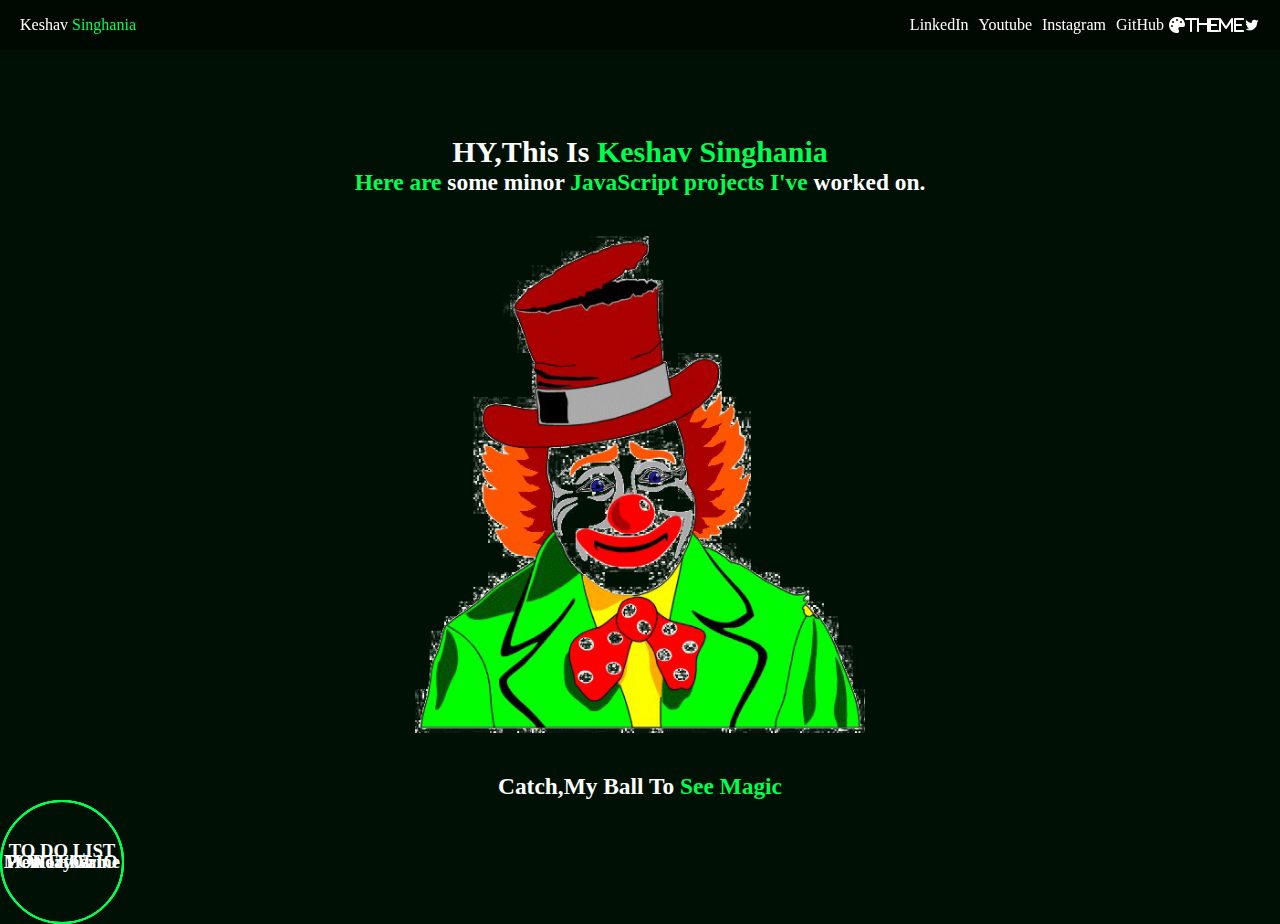
<file: index.html>
<!DOCTYPE html>
<html lang="en">
<head>
    <meta charset="UTF-8">
    <meta name="viewport" content="width=device-width, initial-scale=1.0">
    <title>Project:KeshavSinghania</title>
    <link rel="stylesheet" href="style.css">
    <link href='https://unpkg.com/boxicons@2.1.4/css/boxicons.min.css' rel='stylesheet'>
    <link rel="stylesheet" href="https://cdnjs.cloudflare.com/ajax/libs/font-awesome/6.0.0-beta3/css/all.min.css">

</head>
<body>
   
    <header>
        <div class="slideBar">
            <ul>
                <li onclick="closeSlider()"><a href="#""><i class='bx bxl-twitter'></i></a></li>
                <li><a href="https://www.linkedin.com/in/keshav-singhania-815943284/">LinkedIn</a></li>
                <li><a href="https://www.youtube.com/@MrclasherFF">Youtube</a></li>
                <li><a href="https://www.instagram.com/keshavks__">Instagram</a></li>
                <li><a href="https://github.com/keshavSinghania">GitHub</a></li>
            </ul>
        </div>
        <div class="navDiv">
            <div class="logoDiv">Keshav <span>Singhania</span></div>
            <div class="linksDiv">
                <ul class="linkList">
                    <li><a href="https://www.linkedin.com/in/keshav-singhania-815943284/">LinkedIn</a></li>
                    <li><a href="https://www.youtube.com/@MrclasherFF">Youtube</a></li>
                    <li><a href="https://www.instagram.com/keshavks__">Instagram</a></li>
                    <li><a href="https://github.com/keshavSinghania">GitHub</a></li>
                    <i onclick="changeTheme();" class="fa-solid fa-palette">theme</i>
                    <i onclick="openSlider();" class='bx bxl-twitter'></i>
                </ul>
            </div>
        </div>
    </header>
    <main>
        <div class="headlineDiv">
            <h2>HY,This Is <span>Keshav Singhania</span></h2>
            <h3><span>Here are </span>some minor <span>JavaScript projects I've </span>worked on.</h3>
            <img src="jocker.png" alt="">
            <h3>Catch,My Ball To <span>See Magic</span></h3>
        </div>
        <div class="projectBallsDiv">
            <a href="weather/weather.html"><div class="projectBall1 projectBalls"><h3>Weather</h3></div></a>
            <a href="portfolio/portfolio.html"><div class="projectBall2 projectBalls"><h3>PORTFOLIO</h3></div></a>
            <a href="toDoList/toDoList.html"><div class="projectBall3 projectBalls"><h3>TO DO LIST<br> &nbsp;&nbsp;&nbsp;&nbsp;&nbsp;&nbsp;</h3></div></a>
            <a href="memoryGame/memoryGame.html"><div class="projectBall4 projectBalls"><h3>MemoryGame</h3></div></a>
            
        </div>
    </main>
    <loader>
        <div class="loader"></div>
    </loader>
</main>
</body>
<script src="index.js"></script>
<script src="theme.js"></script>
</html>
</file>
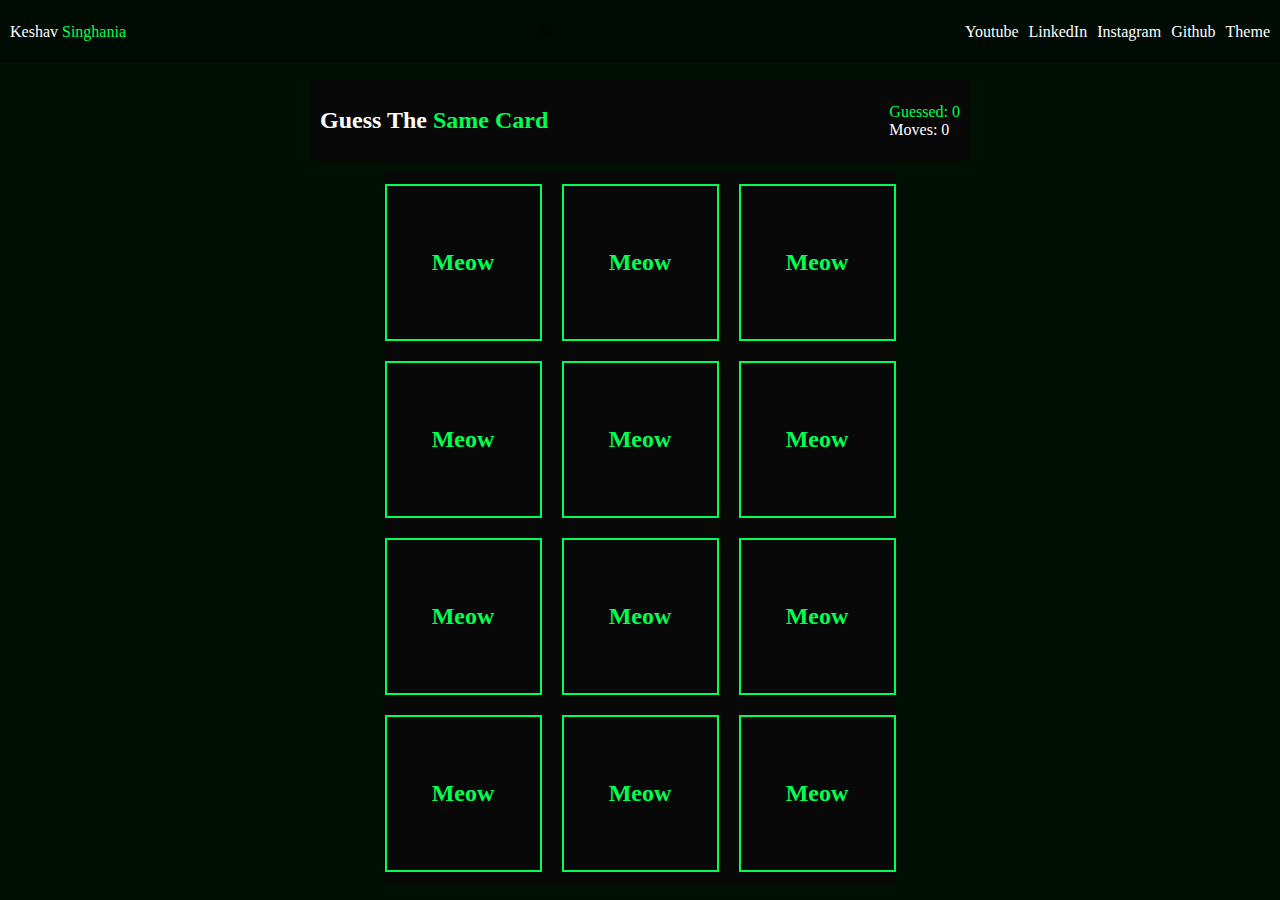
<file: memoryGame/memoryGame.html>
<!DOCTYPE html>
<html lang="en">
<head>
    <meta charset="UTF-8">
    <meta name="viewport" content="width=device-width, initial-scale=1.0">
    <title>Guess The Same Card</title>
    <link href="memoryGame.css" rel="stylesheet">
    <link href='https://unpkg.com/boxicons@2.1.4/css/boxicons.min.css' rel='stylesheet'>
</head>
<body>
    <nav>
        <div class="navDiv">
            <div class="logoDiv"><p>Keshav <span>Singhania</span></p></div>
             <span onclick="showMenu()" class="menuIcon"><i class='bx bx-menu'></i></span>
            <div class="linksDiv">
                <!-- <span class="menuIcon"><i class='bx bx-menu'></i></span> -->
                <ul>
                    <li><a href="https://www.youtube.com/@MrclasherFF">Youtube</a></li>
                    <li><a href="https://www.linkedin.com/in/keshav-singhania-815943284/">LinkedIn</a></li>
                    <li><a href="https://www.instagram.com/keshavks__">Instagram</a></li>
                    <li><a href="https://github.com/keshavSinghania">Github</a></li>
                    <li onclick= "changeTheme()">Theme </li>
                    <span class="menuIcon1" > <i class='bx bx-menu' onclick="hideMenu();"></i></span>
                </ul>
            </div>
        </div>
    </nav>
    <main>
        <div class="scoresDiv">
            <div class="gameName"><h2>Guess The <span>Same Card</span></h2></div>
            <div class="scores">
                <div class="guess">Guessed: <span class="valueGuess">0</span></div>
                <div class="moves">Moves: <span id="valueMoves">0</span></div>
            </div>
        </div>
        <div class="gameDiv">
            <ul class="myCards">

            </ul>
            <div class="won">
                <div class="wonImg">
                    <img src="won.gif" alt="">
                </div>
                <div class="wonMssg">
                    <h2>Meow Meow <span>You Did It</span> Meow Meow</h2>
                </div>
                <div class="restart">
                    <button onclick="refresh()">Restart Game</button>
                </div>
                
                
            </div>
        </div>
    </main>
    <script src="memoryGame.js"></script>
</body>
</html>
</file>
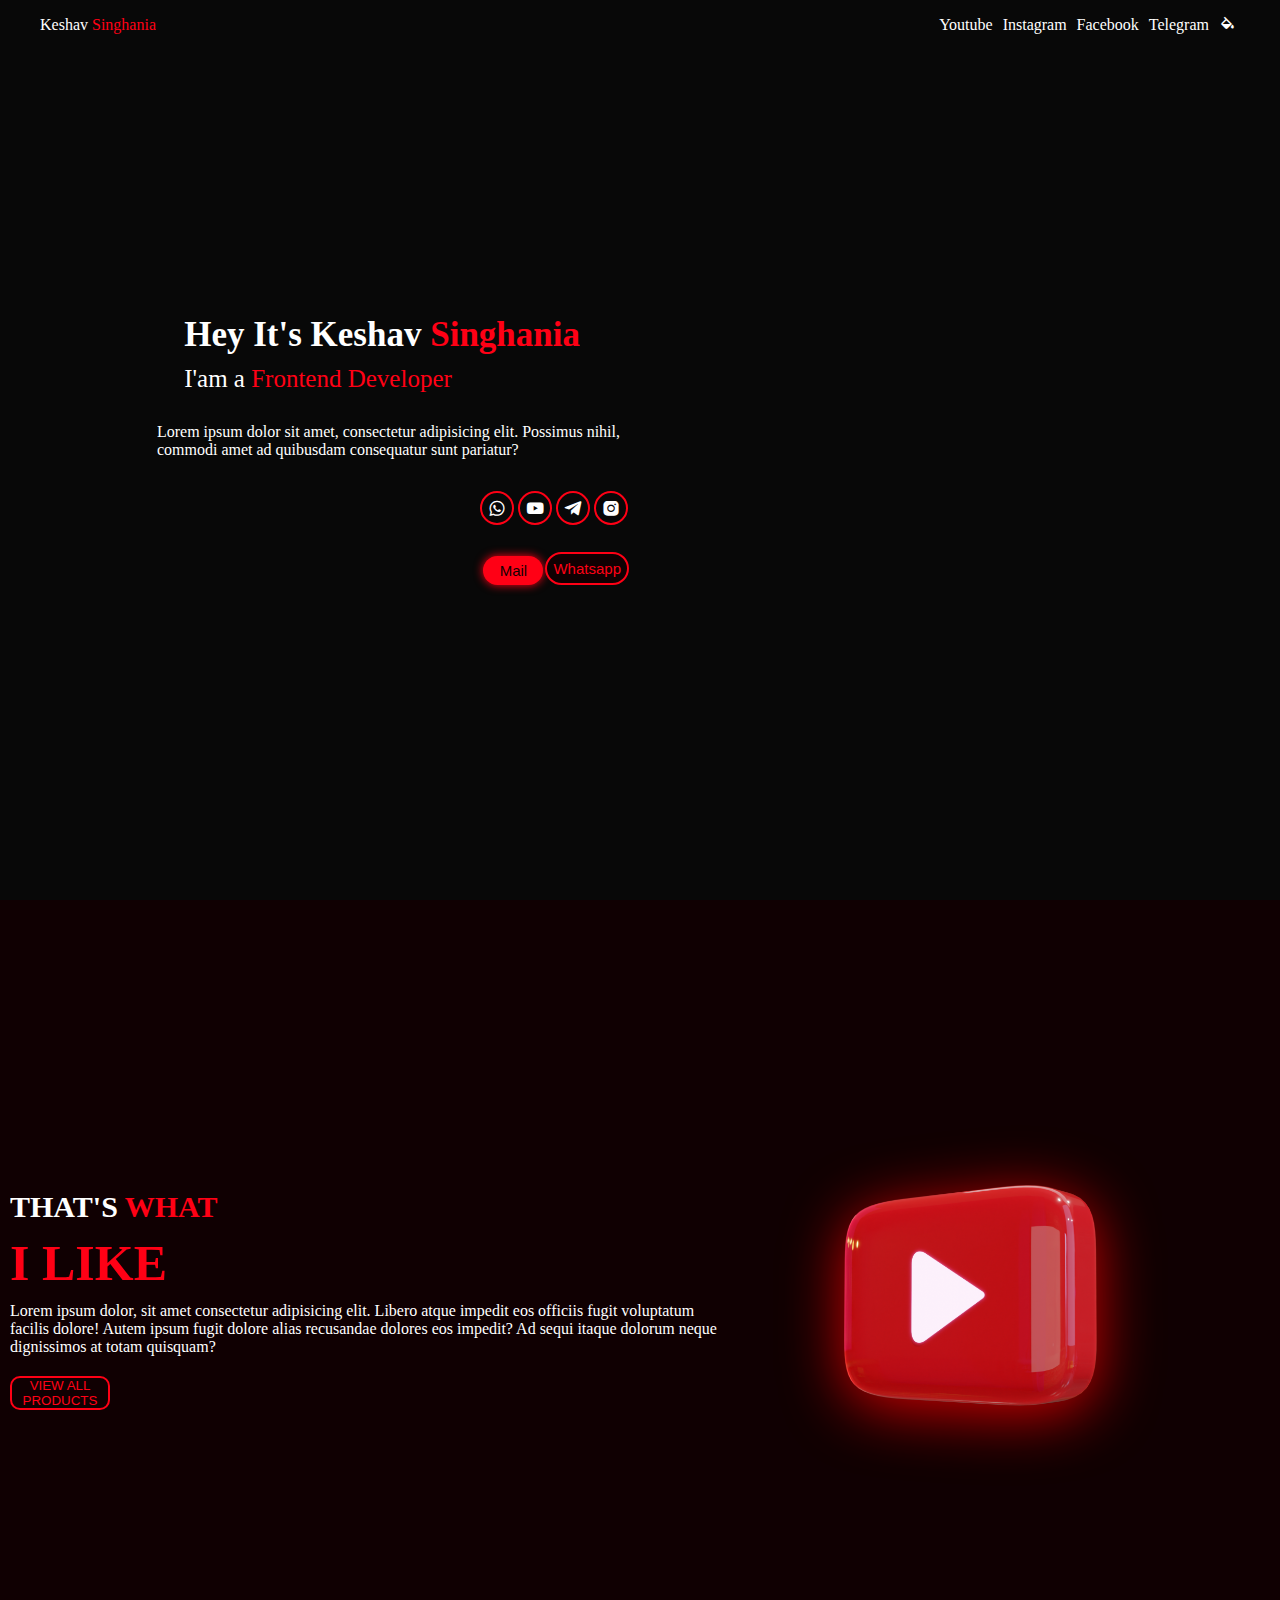
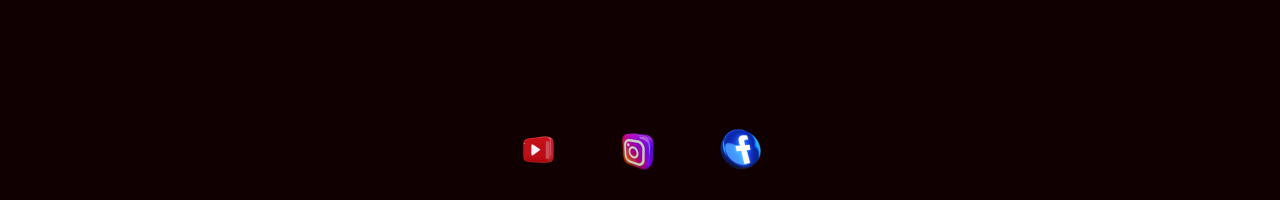
<file: singhania'sDesign/singhania.html>
<!DOCTYPE html>
<html lang="en">

<head>
    <meta charset="UTF-8">
    <meta name="viewport" content="width=device-width, initial-scale=1.0">
    <title>Keshav Singhania</title>
    <link href='https://unpkg.com/boxicons@2.1.4/css/boxicons.min.css' rel='stylesheet'>
    <link rel="stylesheet" href="singhania.css">
    <link  rel="stylesheet" href="https://cdnjs.cloudflare.com/ajax/libs/animate.css/4.1.1/animate.min.css"/>

</head>

<body>
    <!--navbar Starts here-->
    <nav>
        <!-- logo -->
        <div class="navBox">
            <div class="nameDiv">
                Keshav <span>Singhania</span>
            </div>
            <!-- links -->
            <div class="linksDiv">
                <ul>
                    <li><a href="">Youtube</a></li>
                    <li><a href="">Instagram</a></li>
                    <li><a href="">Facebook</a></li>
                    <li><a href="">Telegram</a></li>
                    <li onclick="changeTheme()"><a><i class='bx bxs-color-fill'"></i></a></li>
                </ul>
            </div>
        </div>
    </nav>
    <main>
        <section class="first">
            <div class="image-container">
                <img src="flameYt.png" alt="Flame" class="flame-img">
                <img src="joker1.png" alt="Joker" class="joker-img">
            </div>           
            </div>
        </section>
        <section class="second">
         <div class="headline">
            <h3 class="myH3">Hey It's Keshav <span> Singhania</span></h3>
            <p class="myP">I'am a <span>Frontend Developer</span></p>
        </div>
        <div class="para">
            <p>Lorem ipsum dolor sit amet, consectetur adipisicing elit.
                 Possimus nihil,<br> commodi amet ad quibusdam consequatur sunt pariatur?
            </p>
        </div>
        <div class="buttonsIcon">
            <ul>
                <li><a href=""><i class='bx bxl-whatsapp'></i></a></li>
                <li><a href=""><i class='bx bxl-youtube' ></i></a></li>
                <li><a href=""><i class='bx bxl-telegram' ></i></a></li>
                <li><a href=""><i class='bx bxl-instagram-alt' ></i></a></li>
            </ul>
        </div>
        <div class="buttons">
            <button class="btn1"><a href="">Mail</a></button>
            <button class="btn2"><a href="">Whatsapp</a></button>
        </div>
        </section>
    </main>
    <section class="third">
        <div class="socialMediaDivUp">
            <div class="leftSocial">
                <h3 class="headline1Social">THAT'S <span>WHAT</span></h2>
                <h3 class="headline2Social">I LIKE</h2>
                <p class="paraSocial">Lorem ipsum dolor, sit amet consectetur adipisicing elit. Libero atque impedit eos officiis fugit voluptatum 
                    <br>facilis dolore! Autem ipsum fugit dolore alias recusandae dolores eos impedit? Ad sequi itaque dolorum neque dignissimos at totam quisquam?</p>
                <button class="btnSocial">VIEW ALL PRODUCTS</button>
            </div>
            <div class="rightSocial">
                <img src="youtube.webp" alt="loading" class="imgSocial ytShadow">
            </div>
        </div>
        <div class="socialMediaDivDown">
            <img class="img1" src="youtube.webp" onclick="callYt();" alt="loading">
            <img class="img2" src="insta.png" onclick="callInsta();" alt="loading">
            <img class="img3" src="facebook.webp" onclick="callFb();" alt="loading">
        </div>
    </section>
    <script src="singhania.js"></script>
</body>

</html>
</file>
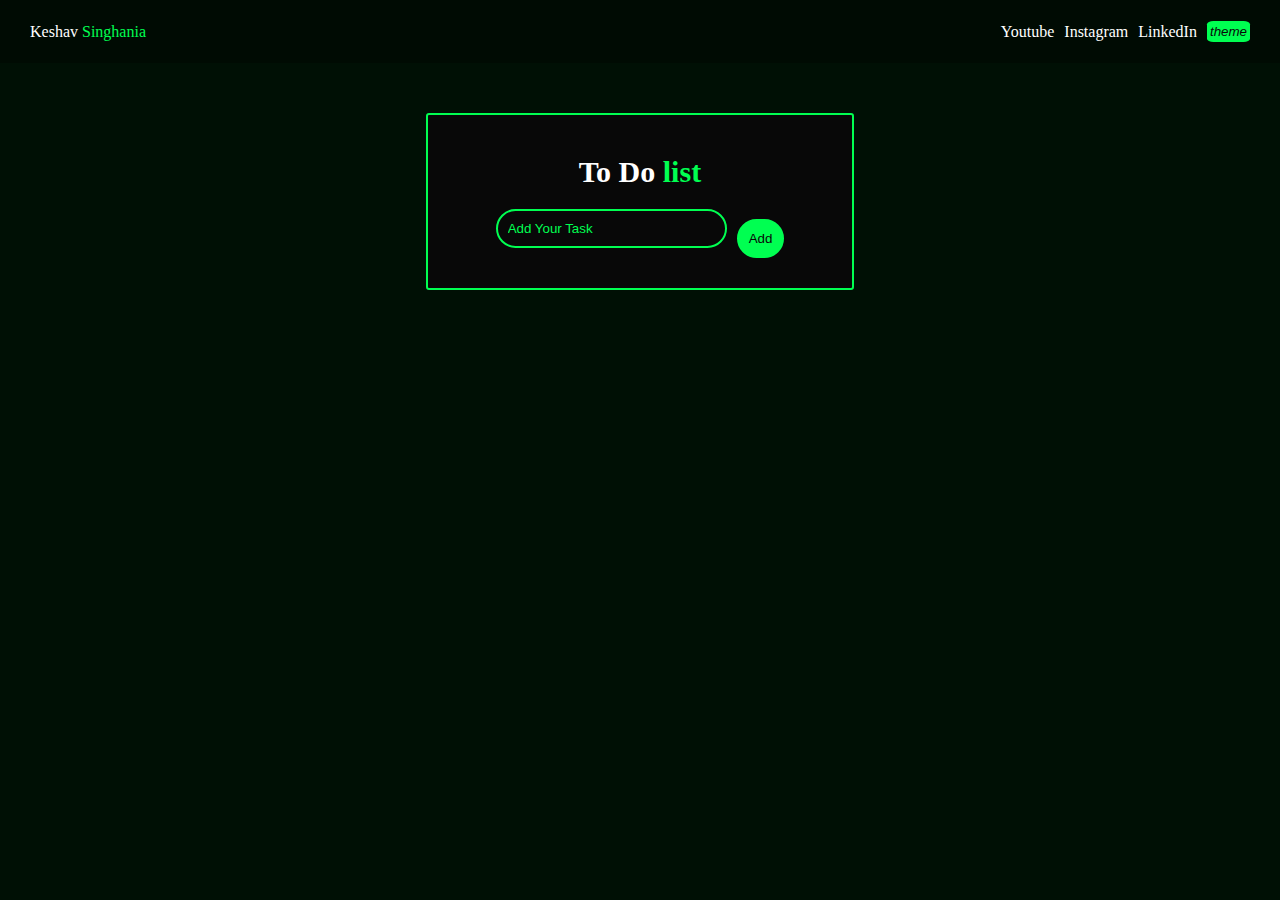
<file: toDoList/toDoList.html>
<!DOCTYPE html>
<html lang="en">
<head>
    <meta charset="UTF-8">
    <meta name="viewport" content="width=device-width, initial-scale=1.0">
    <title>To Do List</title>
    <link href="toDoList.css" rel="stylesheet">
    <link href='https://unpkg.com/boxicons@2.1.4/css/boxicons.min.css' rel='stylesheet'>
</head>
<body>
    <nav>
        <div class="navDiv">
            <div class="logoDiv"><p>Keshav <span>Singhania</span></p></div>
            <div class="linksDiv">
                <ul>
                    <li><a href="https://www.youtube.com/@MrclasherFF">Youtube</a></li>
                    <li><a href="https://www.instagram.com/keshavks__">Instagram</a></li>
                    <li><a href="https://www.linkedin.com/in/keshav-singhania-815943284/">LinkedIn</a></li>
                    <button onclick="changeTheme()"><i class="fa-solid fa-palette">theme</i></button>
                </ul>
            </div>
        </div>
    </nav>
    <main>
        <div class="mainDiv">
            <div class="headlineDiv">
                <h2>To Do <span>list</span></h2>
            </div>
            <div class="inputDiv">
                <input class="myValue" type="text" placeholder="Add Your Task">
                <button onclick="addTask()">Add</button>
            </div>
            <div class="taskDiv">
                <ul class="tasks">
                    <!-- <li><p><i class='bx bxs-check-circle'></i> task1</p><i class='bx bxs-trash'></i></li> -->
            </div>
        </div>
    </main>
    <script src="toDoList.js"></script>
</body>
</html>
</file>
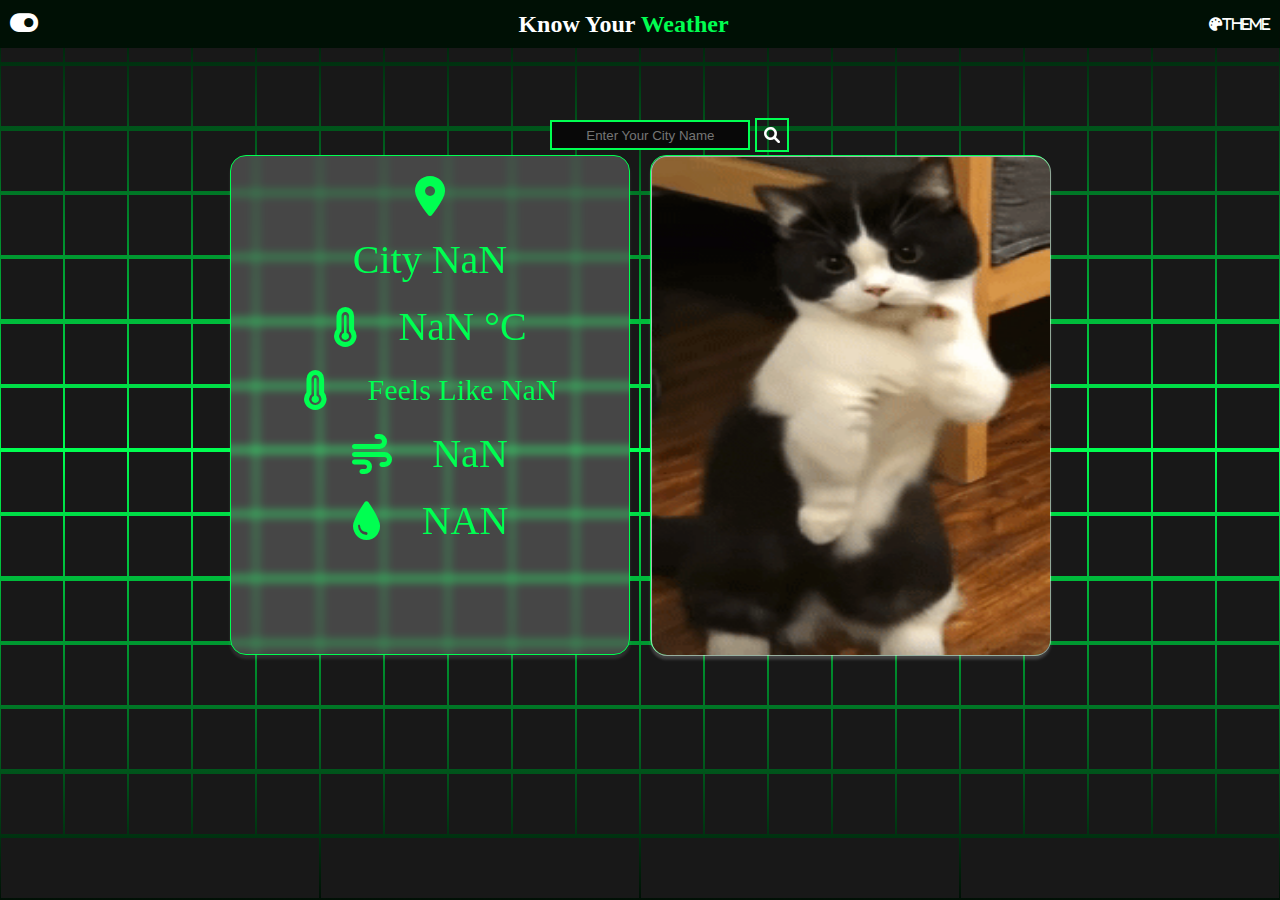
<file: weather/weather.html>
<!DOCTYPE html>
<html lang="en">
<head>
    <meta charset="UTF-8">
    <meta name="viewport" content="width=device-width, initial-scale=1.0">
    <title>Document</title>
    <link href="project1.css" rel="stylesheet">
    <link rel="stylesheet" href="https://cdnjs.cloudflare.com/ajax/libs/font-awesome/6.0.0-beta3/css/all.min.css">
</head>
<body>
    <section>
        <span></span>
        <span></span>
        <span></span>
        <span></span>
        <span></span>
        <span></span>
        <span></span>
        <span></span>
        <span></span>
        <span></span>
        <span></span>
        <span></span>
        <span></span>
        <span></span>
        <span></span>
        <span></span>
        <span></span>
        <span></span>
        <span></span>
        <span></span>
        <span></span>
        <span></span>
        <span></span>
        <span></span>
        <span></span>
        <span></span>
        <span></span>
        <span></span>
        <span></span>
        <span></span>
        <span></span>
        <span></span>
        <span></span>
        <span></span>
        <span></span>
        <span></span>
        <span></span>
        <span></span>
        <span></span>
        <span></span>
        <span></span>
        <span></span>
        <span></span>
        <span></span>
        <span></span>
        <span></span>
        <span></span>
        <span></span>
        <span></span>
        <span></span>
        <span></span>
        <span></span>
        <span></span>
        <span></span>
        <span></span>
        <span></span>
        <span></span>
        <span></span>
        <span></span>
        <span></span>
        <span></span>
        <span></span>
        <span></span>
        <span></span>
        <span></span>
        <span></span>
        <span></span>
        <span></span>
        <span></span>
        <span></span>
        <span></span>
        <span></span>
        <span></span>
        <span></span>
        <span></span>
        <span></span>
        <span></span>
        <span></span>
        <span></span>
        <span></span>
        <span></span>
        <span></span>
        <span></span>
        <span></span>
        <span></span>
        <span></span>
        <span></span>
        <span></span>
        <span></span>
        <span></span>
        <span></span>
        <span></span>
        <span></span>
        <span></span>
        <span></span>
        <span></span>
        <span></span>
        <span></span>
        <span></span>
        <span></span>
        <span></span>
        <span></span>
        <span></span>
        <span></span>
        <span></span>
        <span></span>
        <span></span>
        <span></span>
        <span></span>
        <span></span>
        <span></span>
        <span></span>
        <span></span>
        <span></span>
        <span></span>
        <span></span>
        <span></span>
        <span></span>
        <span></span>
        <span></span>
        <span></span>
        <span></span>
        <span></span>
        <span></span>
        <span></span>
        <span></span>
        <span></span>
        <span></span>
        <span></span>
        <span></span>
        <span></span>
        <span></span>
        <span></span>
        <span></span>
        <span></span>
        <span></span>
        <span></span>
        <span></span>
        <span></span>
        <span></span>
        <span></span>
        <span></span>
        <span></span>
        <span></span>
        <span></span>
        <span></span>
        <span></span>
        <span></span>
        <span></span>
        <span></span>
        <span></span>
        <span></span>
        <span></span>
        <span></span>
        <span></span>
        <span></span>
        <span></span>
        <span></span>
        <span></span>
        <span></span>
        <span></span>
        <span></span>
        <span></span>
        <span></span>
        <span></span>
        <span></span>
        <span></span>
        <span></span>
        <span></span>
        <span></span>
        <span></span>
        <span></span>
        <span></span>
        <span></span>
        <span></span>
        <span></span>
        <span></span>
        <span></span>
        <span></span>
        <span></span>
        <span></span>
        <span></span>
        <span></span>
        <span></span>
        <span></span>
        <span></span>
        <span></span>
        <span></span>
        <span></span>
        <span></span>
        <span></span>
        <span></span>
        <span></span>
        <span></span>
        <span></span>
        <span></span>
        <span></span>
        <span></span>
        <span></span>
        <span></span>
        <span></span>
        <span></span>
        <span></span>
        <span></span>
        <span></span>
        <span></span>
        <span></span>
        <span></span>
        <span></span>
        <span></span>
        <span></span>
        <span></span>
        <span></span>
        <span></span>
        <span></span>
        <span></span>
        <span></span>
        <span></span>
        <span></span>
        <span></span>
        <span></span>
        <span></span>
        <span></span>
        <span></span>
        <span></span>
        <span></span>
        <span></span>
        <span></span>
        <span></span>
        <span></span>
        <span></span>
        <span></span>
        <span></span>
        <span></span>
        <span></span>
        <span></span>
        <span></span>
        <span></span>
        <span></span>
        <span></span>
        <span></span>
        <span></span>
        <span></span>
        <span></span>
        <span></span>
        <span></span>
        <span></span>
        <span></span>
        <span></span>
        <span></span>
        <span></span>
        <span></span>
        <span></span>
        <span></span>
        <span></span>
        <span></span>
        <span></span>
        <span></span>
        <span></span>
        <span></span>
        <span></span>
        <span></span>
        <span></span>
        <span></span>
    </section>
    <!-- NAVBAR STARTS HERE -->
     <header>
        <div class="navDiv">
            <ul>
                <li class="check1"><i class="fa-solid fa-toggle-on"></i></li>
                <li class="check2"><h2>Know Your <span>Weather</span></h2></li>
                <li class="check3 check4"><button class="themeBtn"><li class="check3"><i class="fa-solid fa-palette">theme</i></li>
            </ul>
        </div>
        <div class="searchDiv">
            <div class="search"><input class="cityName" type="text" placeholder="Enter Your City Name"></div>
            <i class="fa-solid fa-magnifying-glass " ></i>
        </div>
     </header>
     <main>
        <div class="cardDiv">
            <div class="card1 "data-tilt>
                <div class="cityDisplayDiv">
                    <i class="fa-solid fa-location-dot"></i>
                    <p class="Display cityJs">City NaN</p>
                </div>
                <div class="DisplayDiv">
                    <i class="fa-solid fa-temperature-full icon"></i>
                    <p class="Display tempJs">NaN °C</p> 
                </div>
                <div class="DisplayDiv">
                    <i class="fa-solid fa-temperature-full icon"></i>
                    <p class="feelsLikeJs">Feels Like NaN </p>
                </div>
                <div class="DisplayDiv">
                    <i class="fa-solid fa-wind icon"></i>
                    <p class="Display windSpeedJs">NaN </p>
                </div>
                <div class="DisplayDiv">
                    <i class="fa-solid fa-droplet icon"></i>
                    <p class="Display humidityJs">NAN</p>
                </div>
            </div>
            <div class="card1 imgCard "data-tilt>
                <img class="imgChange" src="default.jpg" alt="">
                <!-- <img class="imgChange" src="cloud.jpg" alt=""> -->
                <!-- <img class="rain drizzle" src="rain.gif" alt="">
                <img class="clear humidity" src="summer.jpg" alt="">
                <img class="snow" src="winter.jpg" alt="">
                <img class="wind" src="wind.jpg" alt=""> -->
            </div>
        </div>
     </main>
</body>
<script src="project1.js"></script>
<script src="vanilla-tilt.js"></script>
</html>
</file>
<file: style.css>
:root{
    --bg-color:#080808;
    --second-bg-color:#001005;
    --text-color:white;
    --main-color:#00ff51;
}
/* :root{
    --bg-color:#080808;
    --second-bg-color:#100010;
    --text-color:white;
    --main-color:#f200ff;
}
:root{
    --bg-color:#080808;
    --second-bg-color:#000b10;
    --text-color:white;
    --main-color:#00c3ff;
}
:root{
    --bg-color:#080808;
    --second-bg-color:#0d1000;
    --text-color:white;
    --main-color:#c3ff00;
}
:root{
    --bg-color:#080808;
    --second-bg-color:#020010;
    --text-color:white;
    --main-color:#0d00ff;
} */

*{
    margin: 0;
    padding: 0;
}

main{
    height: 100vh;
    width: 100vw;
}
/* LOADER SECTION */
.loader{
    background-color:var(--bg-color);
    width: 100%;
    height: 100vh;
    top: 0%;
    left: 0%;
    position: absolute;
    z-index: 99;
    display: flex;
    align-items: center;
    justify-content: center;
    visibility: visible;
}
.loader::after{
    content: "";
    width: 7vw;
    height: 7vw;
    border: solid 10px;
    border-top-color:var(--main-color);
    border-radius: 50%;
    background-color: var(--second-bg-color);
    animation: loader 0.75s ease infinite;
}
@keyframes loader {
    from{transform: rotate(0turn)}
    to{transform: rotate(1turn)}
}
/*NAVBAR STARTS*/

body{
    background-color: var(--second-bg-color);
    color: var(--text-color);
    overflow: hidden;
    height: 100vh;
    width: 100vw;
}

.navDiv{
    background-color: rgba(0,0,0,0.5);
    width:100%;
    height: 50px;
    display: flex;
    align-items: center;
    justify-content: space-between;
    padding: 0 20px 0 20px;
    box-sizing: border-box;
    position: fixed;
}

.navDiv span{
    color:var(--main-color);
}


.linkList{
    display: flex;
    align-items: center;
    justify-content: space-evenly;
    list-style: none;
}

.linkList li{
    padding:5px;
    transition: transform 0.2s ease-in-out;
}

.linkList li a{
    text-decoration: none;
    color:var(--text-color);
    border-bottom:2px solid transparent;
    transition: all  0.5s ease-in-out;
}

/* NAVBAR HOVER */

.linkList li a:hover{
    color:var(--main-color);
    border-bottom:2px solid var(--main-color);
}
.linkList li i:hover{
    color:var(--main-color);
    transform: scale(1.1);
    transition: transform 0.2s ease-in-out;
}

.linkList li:hover{
    transform: scale(1.05);
}
.logoDiv:hover{
    transform: scale(1.07);
    transition: transform 0.2s ease-in-out;
}

/* MAIN SECTION STARTS FROM HERE */
.headlineDiv img{
    width: 50vh;
    padding: 20px;
    margin: 20px;
}

.headlineDiv img:hover{
    box-shadow:0 0 20px var(--main-color);
}

.headlineDiv{
    padding-top:15vh;
    display: flex;
    align-items: center;
    justify-content: center;
    flex-direction: column;
    font-size: 125%;
}

.headlineDiv span{
    color:var(--main-color);
}

/* BALLS DIV AND EVERTHINGS ABOUT BALLS */
.projectBallsDiv{
    /* width: 100%; */
    /* height: 100vh; */
    background-color: RED;
    overflow: hidden;
}

.projectBalls{
    display: flex;
    align-items: center;
    justify-content:center;
    color:white;
    height: 120px;
    width: 120px;
    background-color:transparent;
    border: solid 2px var(--main-color);
    border-radius: 100%;
    position: absolute;
    z-index: 1;
}
.projectBalls a{
    text-decoration: none;
    color:white;
}
.projectBalls:hover{
    box-shadow:0 0 20px var(--main-color);
    background-color: var(--main-color);
    transform: scale(1.2);
    transition: all 0.3s ease-in-out;
    color:var(--bg-color)
}

.projectBall1 {
    animation: randomMotion1 25s infinite linear;
}

.projectBall2 {
    animation: randomMotion2 22s infinite linear;
}

.projectBall3 {
    animation: randomMotion3 28s infinite linear;
}

.projectBall4 {
    animation: randomMotion4 30s infinite linear;
}

.slideBar{
    display: none;
}
@keyframes randomMotion1 {
    0% { left: 10%; top: 20%; }
    20% { left: 20%; top: 40%; }
    40% { left: 50%; top: 10%; }
    60% { left: 70%; top: 50%; }
    80% { left: 40%; top: 30%; }
    100% { left: 10%; top: 20%; }
}

@keyframes randomMotion2 {
    0% { left: 50%; top: 70%; }
    20% { left: 30%; top: 10%; }
    40% { left: 80%; top: 40%; }
    60% { left: 20%; top: 70%; }
    80% { left: 70%; top: 30%; }
    100% { left: 50%; top: 70%; }
}

@keyframes randomMotion3 {
    0% { left: 70%; top: 30%; }
    20% { left: 10%; top: 60%; }
    40% { left: 60%; top: 20%; }
    60% { left: 40%; top: 80%; }
    80% { left: 20%; top: 50%; }
    100% { left: 70%; top: 30%; }
}

@keyframes randomMotion4 {
    0% { left: 30%; top: 60%; }
    20% { left: 60%; top: 20%; }
    40% { left: 40%; top: 50%; }
    60% { left: 80%; top: 10%; }
    80% { left: 20%; top: 40%; }
    100% { left: 30%; top: 60%; }
}

@media(orientation:portrait){
    .linkList  li{
        display: none;
    }

    .slideBar{
        background-color: var(--second-bg-color);
        height: 100vh;
        width:100vw;
        position: absolute;
        display: none;
        z-index: 99;
        left:100%;
        transition: all 1s ease-in-out;
    }
    .slideBar ul{
        position: absolute;
        display: flex;
        align-items: center;
        flex-direction: column;
        width: 100vw;
        height: 100vh;
    }
    .slideBar ul li{
        padding: 20px;
        list-style: none;
    }
    .slideBar ul li:hover{
        transform: scale(1.07);
    }
    .slideBar ul li a{
        text-decoration: none;
        color: var(--text-color);
    }
    .slideBar ul li a:hover{
        color: var(--main-color);
        transform: scale(1.5);
    }

    .headlineDiv h2{
        font-size: 20px;
    }
    .headlineDiv h3{
        font-size: 15px;
    }
    .headlineDiv img{
        width: 25vh;
    }
}
</file>
<file: memoryGame/memoryGame.css>
*{
    padding: 0%;
    margin: 0%;
}

@import url('https://fonts.googleapis.com/css2?family=Poppins:ital,wght@0,100;0,200;0,300;0,400;0,500;0,600;0,700;0,800;0,900;1,100;1,200;1,300;1,400;1,500;1,600;1,700;1,800;1,900&display=swap');

:root{
    --bg-color:#080808;
    --second-bg-color:#001005;
    --text-color:white;
    --main-color:#00ff51;
}

body{
    background-color: var(--second-bg-color);
}

.navDiv{
    width: calc(100vw - 20px);
    height: 7vh;
    background-color: rgba(0,0,0,0.3);
    display: flex;
    align-items: center;
    justify-content: space-between;
    padding:0 10px 0 10px;
}

.logoDiv p{
    color: var(--text-color);
}

.logoDiv p:hover{
    transform: scale(1.1);
    transition: all 3s ease-in;
}

.logoDiv span{
    color: var(--main-color);
}

.linksDiv ul{
    display: flex;
    align-items: center;
    justify-content: center;
    gap:10px;
}

.linksDiv ul{
    list-style: none;
    color:var(--text-color)
}
.linksDiv ul:hover{
    color: var(--main-color);
}
.linksDiv ul a{
    list-style: none;
    color:var(--text-color);
    text-decoration: none;
}
.linksDiv ul a:hover{
    border-bottom: 2px solid var(--main-color);
    transition: all 3 s ease-in;
    color: var(--main-color);
}
main{
   margin-top: 0.5%;
   display: flex;
   align-items: center;
   flex-direction: column;
   /* background-color: red; */
}
.scoresDiv{
    display: flex;
    align-items: center;
    justify-content: space-between;
    background-color: var(--bg-color);
    /* background-color: red; */
    width: 50vw;
    height: 7vh;
    margin: 10px;
    padding: 10px;
}
.gameName{
    color:var(--text-color);
}
.gameName span{
    color:var(--main-color);
}
.guess{
    color:var(--main-color);
}
.moves{
    color:var(--text-color)
}
.guess:hover,
.moves:hover
{
    transform: scale(1.1);
    transition: all 3s ease-in;
}
.gameDiv{
 background-color:var(--bg-color);
 width: 40vw;
 height: 79vh;
 display: flex;
 align-items: center;
 justify-content: center;
}
.myCards{
    display: grid;
    grid-template-columns: repeat(3,1fr);
    gap:20px
}
.myCards li{
    border:2px solid var(--main-color);
    width:17vh;
    height: 17vh;
    list-style: none;
    align-items: center;
    justify-content: center;
    display: flex;
}
.myCards li:hover{
    box-shadow: 0 0 10px var(--main-color);
}
.myCards li img{
    position:absolute;
    width:17vh;
    height: 17vh;
    /* display: none; */
}
.myCards li h2{
    position:absolute;
    color:var(--main-color)
}
.hideDiv{
    z-index: 9;
    width:17vh;
    height: 17vh;
    background-color: pink;
}
.won{
    position: absolute;
    background-color:var(--bg-color);
    width: 40vw;
   height: 79vh;
   display: flex;
   align-items: center;
   /* justify-content: center; */
   flex-direction: column;
   gap:20px;
   display: none;
}
.wonMssg h2{
    color:var(--text-color);
    margin-top: 1;
    margin-top: 50px;
}
.wonMssg h2 span{
    color:var(--main-color);
}
.wonImg{
    position:absolute;
    margin-top: 50px;
}
.restart button{
    color: var(--bg-color);
    background-color: var(--main-color);
    border: var(--main-color);
    border-radius: 5px;
    padding: 10px;
    margin: 10px;
    position:absolute;
}
.restart button:hover{
    box-shadow: 0 0 10px var(--main-color);
}

/* responsive */

@media (orientation:landscape){
    .menuIcon1{
        display: none;
    }

}

@media (orientation:portrait){
    .menuIcon1, .menuIcon{
        color:var(--main-color);
    }

    .linksDiv ul{
        flex-direction: column;
        align-items: flex-start;
        flex-direction: column-reverse;
    }

    .linksDiv ul li{
         padding: 5px;
    }

    .linksDiv{
        right:101%;
        margin-top: 200px;
        z-index: 9999;
        flex-direction: column;
        background-color: var(--bg-color);
        border-radius: 5px;
        justify-content: flex-end;
        padding: 10px;
        position: absolute;
    }
    .myCards li{
        width:13vh;
        height: 13vh;
    }
    .myCards li img{
        width:13vh;
        height: 13vh;
    }
    .hideDiv{
        width:13vh;
        height: 13vh;
    }
    .gameDiv{
        width: 100vw;
        height: 70vh;
    }
    .won{
        width: 100vw;
        height: 70vh;
    }
    .scoresDiv h2{
        font-size: 12px;
    }
}
</file>
<file: singhania'sDesign/singhania.css>
@import url('https://fonts.googleapis.com/css2?family=Poppins:ital,wght@0,100;0,200;0,300;0,400;0,500;0,600;0,700;0,800;0,900;1,100;1,200;1,300;1,400;1,500;1,600;1,700;1,800;1,900&display=swap');
*{
    margin: 0;
    padding: 0;
    box-sizing: border-box;
    text-decoration: none;
    border:none;
    outline:none;
    overflow-x: hidden;
    scroll-behavior:smooth;
}
:root{
    --bg-color:#080808;
    --second-bg-color:#001005;
    --text-color:white;
    --main-color:#00ff51;
}
:root{
    --bg-color:#080808;
    --second-bg-color:#100002;
    --text-color:white;
    --main-color:#ff0015;
}
/* :root{
    --bg-color:#080808;
    --second-bg-color:#000c10;
    --text-color:white;
    --main-color:#0088ff;
} */
/* :root{
    --bg-color:#080808;
    --second-bg-color:#0d0010;
    --text-color:white;
    --main-color:#9900ff;
} */
/* :root{
    --bg-color:#080808;
    --second-bg-color:#100010;
    --text-color:white;
    --main-color:#f200ff;
}
:root{
    --bg-color:#080808;
    --second-bg-color:#000b10;
    --text-color:white;
    --main-color:#00c3ff;
}
:root{
    --bg-color:#080808;
    --second-bg-color:#0d1000;
    --text-color:white;
    --main-color:#c3ff00;
}
:root{
    --bg-color:#080808;
    --second-bg-color:#020010;
    --text-color:white;
    --main-color:#0d00ff;
} */
 body{
    width: 100vw;
    box-sizing: border-box;
 }
.navBox{
    background-color: rgba(0,0,0,0.3);
    height: 50px;
    width: 100vw;
    display: flex;
    align-items: center;
    justify-content: space-between;
    background-color: var(--bg-color);
    position: fixed;
    z-index:9999999;
}
.navBox .linksDiv ul{
    display: flex;
    align-items: center;
    justify-content: space-between;
    list-style: none;
}
.navBox .linksDiv ul li:hover{
    border-bottom: 2px solid var(--main-color);
    transition: all 0.2s ease-in-out;
}
.navBox .linksDiv ul li{
    padding: 5px
}
.navBox .nameDiv{
    padding-left: 40px;
}
.navBox .nameDiv:hover{
    transform: scale(1.05);
    transition: all 0.1s ease-in-out;
}
.navBox .linksDiv{
    padding-right: 40px;
}
.navBox .nameDiv{
    color: var(--text-color);
}
.navBox .nameDiv span{
    color: var(--main-color);
}
.navBox .linksDiv a{
    text-decoration: none;
    color: var(--text-color);
}
.navBox .linksDiv a:hover{
    color:var(--main-color)
}

.image-container {
    position: relative;
    overflow: hidden;
    width: 350px;
    height: 400px;
}
.image-container img .joker{
    width: 2000px;
}

.flame-img {
    position: absolute;
    bottom: 0;
    width: 300px;
    clip-path: inset(100% 0 0 0); /* Initially hide the entire image */
    animation: reveal 2s  cubic-bezier(1, 0, 0.7, 0.1)  forwards;
}

/* .flame-img :hover{
    box-shadow: 0 0 500px var(--main-color);
    border: 10px solid red;
} */

@keyframes reveal {
    0% {
        clip-path: inset(100% 0 0 0); /* Start fully hidden */
    }
    100% {
        clip-path: inset(0 0 0 0); /* Reveal the entire image */
    }
}

.first{
    width: 50vw;
    display: flex;
    align-items: center;
    justify-content: center;
    /* background-color: palevioletred; */
    height: 100vh
}
main{
    display: flex;
    align-items: center;
    justify-content: center;
    flex-direction: row-reverse;
    /* background-color: var(--second-bg-color); */
    background-color: var(--bg-color);
    width: 100vw;
    height: 100vh;
}

.joker-img {
    position: absolute;
    bottom: -26px;
    left: 152px;
    transform: translateX(-50%); 
    width: 400px; 
    z-index: 1; 
    background-color: transparent;
    opacity: 0;
    animation: imgAppears 2s forwards 1s 1 ;
}

@keyframes imgAppears {
    from{
        opacity: 0;
    }
    to{
        opacity: 1;
    }
 }


 /* second section begins here */

 .second{
    /* background-color:red; */
    height: 100vh;
    width: 50vw;
    display: flex;
    flex-direction: column;
    align-items: flex-end;
    justify-content: center;
 }

 .second .headline {
    color: var(--text-color);
    padding: 10px;
 }
 .second .headline h3 {
    color: var(--text-color);
    font-size: 35px;
    padding-bottom: 10px;
    padding-left: 50px;
 }
 .h3Trans{
    transform: translateX(-50px);
    transition: all 2s;
 }
 .second .headline p {
    color: var(--text-color);
    font-size: 25px;
 }
 .second .headline span {
    color: var(--main-color);
 }
 .second .para{
    color:var(--text-color);
    padding: 20px;
 }
 /* .buttonsIcon ul li{
    display: flex;
    align-items: center;
    justify-content: center;
 } */
 .buttonsIcon ul li i{
    text-decoration: none;
    /* color: var(--text-color); */
    border: 2px solid var(--main-color);
    border-radius: 100%;
    padding: 5px;
    font-size: 20px;
    margin: 2px;
 }
 .buttonsIcon{
    padding: 10px;
 }
 .buttonsIcon ul li i{
    color: var(--text-color);
 }
 .buttonsIcon ul li i:hover{
    color: var(--bg-color);
    background-color: var(--main-color);
    box-shadow:0 0 20px var(--main-color);
 }
 .buttons .btn1{
    color:var(--bg-color);
    /* border: 2px solid var(--bg-color); */
    padding: 6px;
    width: 60px;
    background-color: var(--main-color);
    border-radius: 20px;
    box-shadow: 0 0 10px var(--main-color);
    margin: 1px;
    overflow: hidden;
 }
 .buttons .btn2{
    color:var(--main-color);
    border: 2px solid var(--main-color);
    padding: 6px;
    /* width: 60px; */
    background-color: var(--second-bg-color);
    border-radius: 20px;
    margin: 1px;
    overflow: hidden;
 }

 .buttons .btn2:hover{
    box-shadow: 0 0 10px var(--main-color);
    background-color: var(--main-color);
    color: var(--second-bg-color);
 }

 .buttons .btn1 a{
    background-color: var(--main-color);
    color: var(--second-bg-color);
    font-size: 15px;
 }
 .buttons .btn2 a{
    color: var(--main-color);
    font-size: 15px;
    background-color: transparent;
 }
 .buttons .btn2 a:hover{
    color: var(--second-bg-color);
 }
 .buttonsIcon ul{
    display: flex;
    align-items: flex-end;
    justify-content: center;
 }
 .buttons{
    display: flex;
    align-items: flex-end;
    justify-content: center;
    padding: 10px;
 }

 /* second page begins here */
 .third{
    width:100vw;
    height: 100vh;
    background-color: var(--second-bg-color);
 }

 .socialMediaDivUp{
    width: 100vw;
    height: calc(100vh - 100px);
    overflow: hidden;
    /* background-color: yellowgreen; */
    display: flex;
    align-items: center;
    justify-content: space-around;
    position: relative;
 }
 .padding{
    padding: 0px 100px 0px 100px;
    transition: all 1s;
 }
 .rightSocial{
    width: 700px;
 }
 /* .socialMediaDivUp .rightSocial img{
    width:500px;
    filter: drop-shadow(0px 10px 30px rgba(255, 0, 0, 0.8));
    filter: drop-shadow(0px 10px 30px rgba(0, 128, 255, 0.8));
    filter: drop-shadow(0px 10px 30px rgba(174, 0, 255, 0.8));
    background: transparent;
 } */
 .fbShadow{
   width:500px;
   filter: drop-shadow(0px 10px 30px rgba(0, 128, 255, 0.8));
   background: transparent;
   transition: all 1s;
 }
 .instaShadow{
   width:500px;
   filter: drop-shadow(0px 10px 30px rgba(174, 0, 255, 0.8));
   background: transparent;
   transition: all 1s;
 }
 .ytShadow{
   width:500px;
   filter: drop-shadow(0px 10px 30px rgba(255, 0, 0, 0.8));
   background: transparent;
   transition: all 1s;
 }

 .socialMediaDivUp .headline1Social{
    font-size: 30px;
    color: var(--text-color);
    margin: 10px;
 }
 .socialMediaDivUp .headline1Social span{
    color: var(--main-color)
 }
 .socialMediaDivUp .headline2Social{
    font-size: 50px;
    color:var(--main-color);
    margin:10px;
 }
 .paraSocial{
    color: var(--text-color);
    margin: 10px;
 }
 .btnSocial{
    width: 100px;
    border-radius: 10px;
    background-color: transparent;
    border: 2px solid var(--main-color);
    color: var(--main-color);
    margin: 10px;
 }
 .btnSocial:hover{
    background-color:var(--main-color);
    border: 1px solid var(--bg-color);
    color: var(--bg-color);
    box-shadow: 0 0 20px var(--main-color);
 }
 .socialMediaDivDown{
   display: flex;
   align-items: center;
   justify-content: center;
 }

 .socialMediaDivDown img{
    width: 100px;
    padding: 20px;
 }
 .socialMediaDivDown img:hover{
    width: 100px;
    transform:translateY(-20px);
    transition: all 1.2s;
 }

 .socialMediaDivDown .img1:hover{
    filter: drop-shadow(0 0  10px rgba(255, 0, 0, 0.8));
 }
 .socialMediaDivDown .img2:hover{
   filter: drop-shadow(0px 0px 10px rgba(174, 0, 255, 0.8));
 }
 .socialMediaDivDown .img3:hover{
   filter: drop-shadow(0px 0px 10px rgba(0, 128, 255, 0.8));
 }
</file>
<file: toDoList/toDoList.css>
@import url('https://fonts.googleapis.com/css2?family=Poppins:ital,wght@0,100;0,200;0,300;0,400;0,500;0,600;0,700;0,800;0,900;1,100;1,200;1,300;1,400;1,500;1,600;1,700;1,800;1,900&display=swap');

:root{
    --bg-color:#080808;
    --second-bg-color:#001005;
    --text-color:white;
    --main-color:#00ff51;
}

body{
    background-color: var(--second-bg-color);
}

*{
    padding: 0;
    margin: 0;
}

.navDiv{
    width: 100vw;
    height: 7vh;
    background-color:rgba(0,0,0,0.3);
    display: flex;
    align-items: center;
    justify-content: space-between;
}

.logoDiv{
    color: var(--text-color);
    margin-left: 30px;
}

.logoDiv p:hover{
    transform: scale(1.05);
    transition: all 0.2s ease-in-out;
}

.logoDiv span{
    color: var(--main-color);
}

.linksDiv ul {
    color: var(--text-color);
    list-style: none;
}

.linksDiv ul li a{
    color: var(--text-color);
    text-decoration: none;
    padding:5px;
}
.linksDiv ul li a:hover{
    color: var(--main-color);
    border-bottom: 2px solid var(--main-color);
    padding-bottom: 1px;
}

.linksDiv ul{
    display: flex;
    align-items: center;
    justify-content: space-between;
}
.linksDiv ul button{
    margin-right: 30px;
    margin-left: 5px;
    padding: 3px;
    color: var(--bg-color);
    background-color: var(--main-color);
    border:none;
    border-radius: 15%;
}
.linksDiv ul button:hover{
    box-shadow: 0 0 20px var(--main-color);
}


/* main box design begins */

.mainDiv{
    margin: auto;
    margin-top: 50px;
    width:30vw;
    background-color: var(--bg-color);
    border: 2px solid var(--main-color);
    border-radius: 3px;
    padding: 20px;
}

.mainDiv .headlineDiv h2{
    color: var(--text-color);
    font-size: 30px;
    margin: 20px;
}
.mainDiv .headlineDiv h2 span{
    color: var(--main-color);
}
.headlineDiv{
    display: flex;
    align-items: center;
    justify-content: center;
}
.inputDiv{
    display: flex;
    align-items: center;
    justify-content: center;
    gap: 10px;
}
.inputDiv input{
    border: 2px solid var(--main-color);
    padding: 10px;
    padding-right: 40px;
    border-radius: 20px;
    background-color: var(--bg-color);
    color: var(--main-color);
    margin-bottom: 20px;
}
.inputDiv input::placeholder{
    color:var(--main-color)
}
.inputDiv button{
    border: 2px solid var(--main-color);
    padding: 10px;
    border-radius: 20px;
    color:var(--bg-color);
    background-color: var(--main-color);
}
.inputDiv button:hover{
    box-shadow: 0 0 10px var(--main-color);
}

.taskDiv ul{
    display: flex;
    align-items: center;
    justify-content: center;
    flex-direction: column;
}
.tasks li {
    list-style: none;
    background-color: var(--second-bg-color);
    /* border:2px solid black; */
    width: 80%;
    display: flex;
    align-items: center;
    justify-content: space-between;
    color: var(--main-color);
    margin: 10px;
    /* margin-bottom: 15px; */
    border-radius: 10px;
    /* font-size:18px; */
}

.delCss{
    text-decoration: line-through;
}
.tasks li i{
    color: var(--main-color);
    margin: 10px;
    font-size: 20px;
}

.imgsize{
    height: 10px;
}
</file>
<file: weather/project1.css>
/* Base styles */
* {
    margin: 0;
    padding: 0;
    box-sizing: border-box;
}

body, html {
    width: 100vw;
    height: 100vh;
    margin: 0;
    background-color: var(--bg-color);
    overflow: hidden; /* Keep this if necessary to prevent scrollbars */
}

/* Background animation */
section {
    display: flex;
    align-items: center;
    justify-content: center;
    flex-wrap: wrap;
    position: relative;
    width: 100%;
    height: 100%;
    z-index: 1;
}

section::before {
    content: " ";
    width: 100vw;
    height: 100vh;
    background: linear-gradient(var(--second-bg-color), var(--main-color), var(--second-bg-color));
    animation: bgAnimation 5s ease-in-out infinite; /* Slowed down for better performance */
    position: absolute;
    top: 0;
    left: 0;
    z-index: 0;
    will-change: background; /* Hint to the browser to optimize */
}

@keyframes bgAnimation {
    0% {
        transform: translateY(-100%);
    }
    100% {
        transform: translateY(100%);
    }
}

:root {
    --bg-color: #080808;
    --second-bg-color: #001005;
    --text-color: white;
    --main-color: #00ff51;
}

/* Span elements */
section span {
    background: #181818;
    flex: 1 0 60px;
    max-width: calc(100% / 60px);
    height: 60px;
    margin: 1px;
    z-index: 2;
    transition: 1s;
}
section span:hover{
    background-color: var(--main-color);
    transition: 0s;
}

/* Navbar */
.navDiv {
    position: fixed;
    top: 0;
    left: 0;
    width: 100%;
    background-color: var(--second-bg-color);
    color: var(--text-color);
    z-index: 4;
}

.navDiv ul {
    display: flex;
    align-items: center;
    justify-content: space-between;
    padding: 10px;
    list-style: none;
}

.check1 {
    font-size: 25px;
}

.check2:hover {
    border-bottom: 2px solid var(--main-color);
}
.check4 button{
    background-color: transparent;
    color: (var(--text-color));
    border: var(--main-color)
}
.check1:hover,
.check3:hover {
    color: var(--main-color);
}

.navDiv ul li span {
    color: var(--main-color);
}

/* Search Button */
.searchDiv {
    display: flex;
    align-items: center;
    justify-content: center;
    height: 10vh;
    z-index: 4;
    position: fixed;
    top: 10vh;
    left:43vw;
}

.search input {
    width: 200px;
    height: 30px;
    text-align: center;
    background-color: var(--bg-color);
    border: 2px solid var(--main-color);
    color: var(--main-color);
    z-index: 5;
}

.fa-magnifying-glass {
    padding: 7px;
    color: var(--text-color);
    background-color: transparent;
    border: 2px solid var(--main-color);
    margin: 5px;
    z-index: 5;
}

.fa-magnifying-glass:hover {
    color: var(--bg-color);
    background-color: var(--main-color);
}

/* Card Section */
.cardDiv {
    display: flex;
    align-items: center;
    justify-content: center;
    gap: 20px;
    background-color: transparent;
    position: fixed;
    z-index: 10;
    padding: 20px;
    top: 15vh;
    left: 50%;
    transform: translateX(-50%);
}

.card1 {
    width: 400px;
    height: 500px;
    border: 1px solid var(--main-color);
    background-color: rgba(255, 255, 255, 0.2);
    box-shadow: 0 4px 3px rgba(255, 255, 255, 0.1);
    border-radius: 16px;
    backdrop-filter: blur(5px);
}

.cityDisplayDiv{
    display: flex;
    align-items: center;
    justify-content: center;
    flex-direction: column;
    margin: 20px;
    gap:20px
}
.fa-location-dot{
    font-size: 40px;
    color:var(--main-color)
}
.cityDisplay{
    font-size: 40px;
    color:var(--main-color);
}
.DisplayDiv{
    display: flex;
    align-items: center;
    justify-content: center;
    gap: 40px;
    margin:20px;
}
.icon{
    font-size: 40px;
    color:var(--main-color)
}
.Display{
    font-size: 40px;
    color: var(--main-color);
}
.feelsLikeJs{
    font-size: 30px;
    color: var(--main-color);
}
.imgCard img{
    width: 400px;
    height: 500px;
    border: 1px solid rgba(255, 255, 255, 0.3);
    background-color: rgba(255, 255, 255, 0.2);
    box-shadow: 0 4px 3px rgba(255, 255, 255, 0.1);
    border-radius: 16px;
    backdrop-filter: blur(5px);
}
</file>
